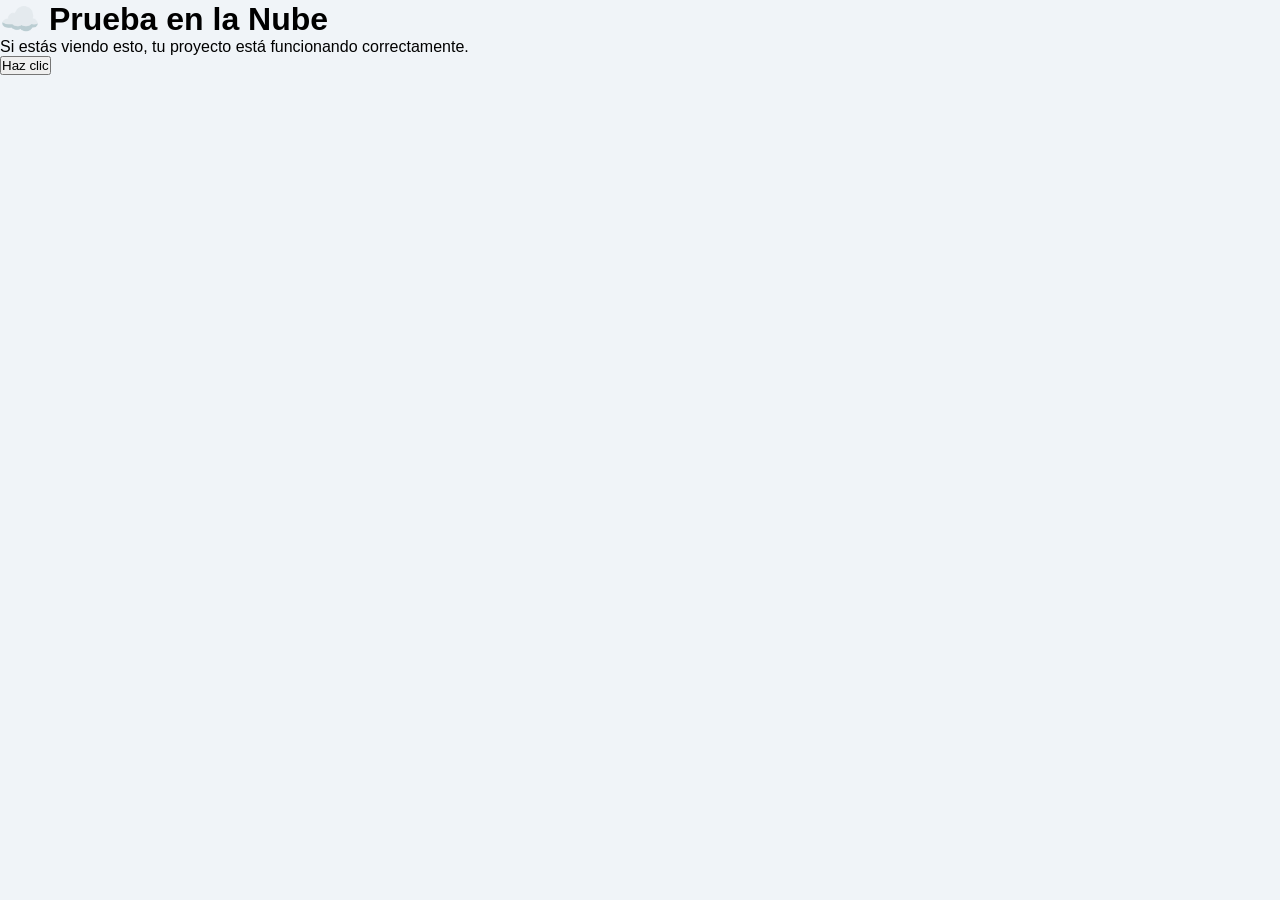
<file: Index.html>
<!DOCTYPE html>
<html lang="es">
<head>
<meta charset="UTF-8">
<meta name="viewport" content="width=device-width, initial-scale=1.0">
<title>Prueba en la Nube</title>
<link rel="stylesheet" href="styles.css">
</head>

<body>

<div class="container">
    <h1>☁️ Prueba en la Nube</h1>
    <p>Si estás viendo esto, tu proyecto está funcionando correctamente.</p>

    <button id="btn">Haz clic</button>

    <p id="mensaje"></p>
</div>

<script src="script.js"></script>
</body>
</html>
</file>
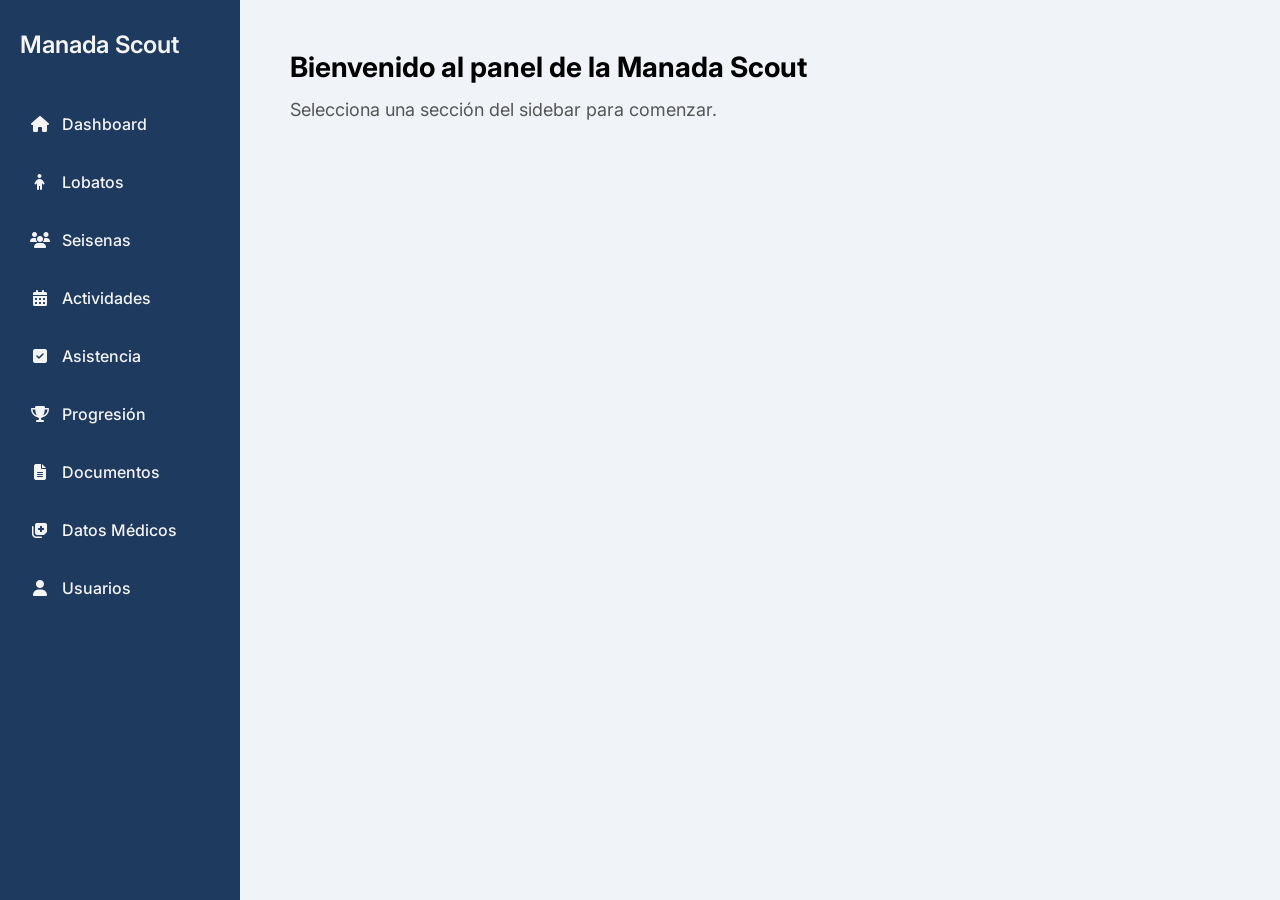
<file: index.html>
<!DOCTYPE html>
<html lang="es">
<head>
<meta charset="UTF-8">
<meta name="viewport" content="width=device-width, initial-scale=1.0">
<title>Panel Manada Scout</title>

<!-- Google Fonts -->
<link href="https://fonts.googleapis.com/css2?family=Inter:wght@400;600&display=swap" rel="stylesheet">

<!-- Font Awesome para íconos -->
<link rel="stylesheet" href="https://cdnjs.cloudflare.com/ajax/libs/font-awesome/6.4.0/css/all.min.css">

<link rel="stylesheet" href="styles.css">
</head>
<body>

<!-- Sidebar -->
<div class="sidebar">
  <h2>Manada Scout</h2>
  <ul>
    <li onclick="irA('dashboard.html')"><i class="fas fa-home"></i> Dashboard</li>
    <li onclick="irA('lobatos.html')"><i class="fas fa-child"></i> Lobatos</li>
    <li onclick="irA('seisenas.html')"><i class="fas fa-users"></i> Seisenas</li>
    <li onclick="irA('actividades.html')"><i class="fas fa-calendar-alt"></i> Actividades</li>
    <li onclick="irA('asistencia.html')"><i class="fas fa-check-square"></i> Asistencia</li>
    <li onclick="irA('progresion.html')"><i class="fas fa-trophy"></i> Progresión</li>
    <li onclick="irA('documentos.html')"><i class="fas fa-file-alt"></i> Documentos</li>
    <li onclick="irA('datos_medicos.html')"><i class="fas fa-notes-medical"></i> Datos Médicos</li>
    <li onclick="irA('usuarios.html')"><i class="fas fa-user"></i> Usuarios</li>
  </ul>
</div>

<!-- Contenido principal -->
<div class="main-content">
  <h1>Bienvenido al panel de la Manada Scout</h1>
  <p>Selecciona una sección del sidebar para comenzar.</p>
</div>

<script src="script.js"></script>
</body>
</html>
</file>
<file: styles.css>
/* Tipografía y reset */
* {
    margin: 0;
    padding: 0;
    box-sizing: border-box;
    font-family: 'Inter', sans-serif;
}

body {
    display: flex;
    height: 100vh;
    background: #F0F4F8;
}

/* Sidebar */
.sidebar {
    width: 240px;
    background: #1E3A5F;
    color: #F4F4F4;
    padding: 30px 20px;
    flex-shrink: 0;
}

.sidebar h2 {
    font-weight: 600;
    margin-bottom: 40px;
    font-size: 24px;
}

.sidebar ul {
    list-style: none;
}

.sidebar ul li {
    padding: 15px 10px;
    margin-bottom: 8px;
    cursor: pointer;
    border-radius: 8px;
    display: flex;
    align-items: center;
    transition: 0.3s;
    font-weight: 500;
}

.sidebar ul li i {
    margin-right: 12px;
    width: 20px;
    text-align: center;
}

.sidebar ul li:hover {
    background: #2C4A7D;
}

/* Main content */
.main-content {
    flex-grow: 1;
    padding: 50px;
}

.main-content h1 {
    font-size: 28px;
    margin-bottom: 15px;
}

.main-content p {
    font-size: 18px;
    color: #555;
}
/* Botón */
.btn {
    background-color: #F39C12;
    color: white;
    border: none;
    padding: 10px 20px;
    border-radius: 6px;
    cursor: pointer;
    margin-bottom: 20px;
}

.btn:hover {
    background-color: #e08e0b;
}

/* Tabla de lobatos */
table {
    width: 100%;
    border-collapse: collapse;
    background: white;
    border-radius: 8px;
    overflow: hidden;
}

th, td {
    padding: 12px;
    text-align: left;
    border-bottom: 1px solid #ddd;
}

th {
    background-color: #2C4A7D;
    color: white;
}

/* Modal */
.modal {
    display: none;
    position: fixed;
    z-index: 999;
    left: 0;
    top: 0;
    width: 100%;
    height: 100%;
    overflow: auto;
    background-color: rgba(0,0,0,0.5);
}

.modal-content {
    background-color: #fefefe;
    margin: 5% auto;
    padding: 30px;
    border-radius: 8px;
    width: 600px;
    max-width: 90%;
    max-height: 90%;
    overflow-y: auto;
}

.close {
    color: #aaa;
    float: right;
    font-size: 28px;
    font-weight: bold;
    cursor: pointer;
}

.close:hover {
    color: black;
}

.form-group {
    margin-bottom: 15px;
}

label {
    font-weight: 600;
    display: block;
    margin-bottom: 5px;
}

input, select {
    width: 100%;
    padding: 8px 10px;
    border-radius: 5px;
    border: 1px solid #ccc;
}
</file>
